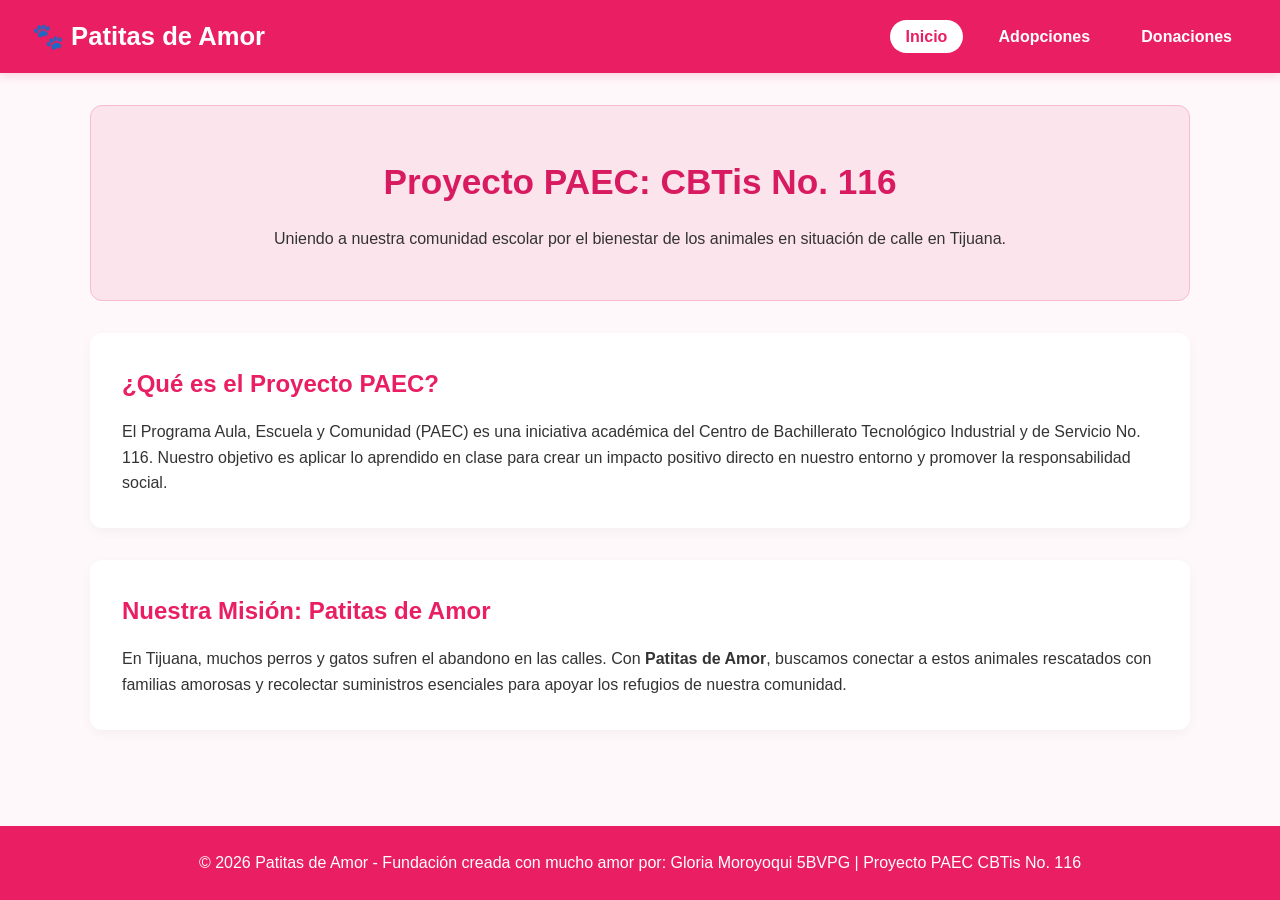
<file: index.html>
<!DOCTYPE html>
<html lang="es">
<head>
    <meta charset="UTF-8">
    <meta name="viewport" content="width=device-width, initial-scale=1.0">
    <title>Patitas de Amor - Inicio</title>
    <!-- Vinculación con la hoja de estilos externa -->
    <link rel="stylesheet" href="estilo.css">
</head>
<body>

    <!-- Cabecera y Menú de Navegación -->
    <header>
        <div class="logo">🐾 Patitas de Amor</div>
        <nav>
            <ul>
                <li><a href="index.html" class="activo">Inicio</a></li>
                <li><a href="adopciones.html">Adopciones</a></li>
                <li><a href="donaciones.html">Donaciones</a></li>
            </ul>
        </nav>
    </header>

    <!-- Contenido Principal -->
    <main>
        <section class="hero">
            <h1>Proyecto PAEC: CBTis No. 116</h1>
            <p>Uniendo a nuestra comunidad escolar por el bienestar de los animales en situación de calle en Tijuana.</p>
        </section>

        <!-- Sección de Información sobre PAEC -->
        <section class="seccion-info">
            <h2>¿Qué es el Proyecto PAEC?</h2>
            <p>El Programa Aula, Escuela y Comunidad (PAEC) es una iniciativa académica del Centro de Bachillerato Tecnológico Industrial y de Servicio No. 116. Nuestro objetivo es aplicar lo aprendido en clase para crear un impacto positivo directo en nuestro entorno y promover la responsabilidad social.</p>
        </section>

        <!-- Misión del Proyecto -->
        <section class="seccion-info">
            <h2>Nuestra Misión: Patitas de Amor</h2>
            <p>En Tijuana, muchos perros y gatos sufren el abandono en las calles. Con <strong>Patitas de Amor</strong>, buscamos conectar a estos animales rescatados con familias amorosas y recolectar suministros esenciales para apoyar los refugios de nuestra comunidad.</p>
        </section>
    </main>

    <!-- Pie de Página -->
    <footer>
        <p>&copy; 2026 Patitas de Amor - Fundación creada con mucho amor por: Gloria Moroyoqui 5BVPG | Proyecto PAEC CBTis No. 116</p>
    </footer>

</body>
</html>
</file>
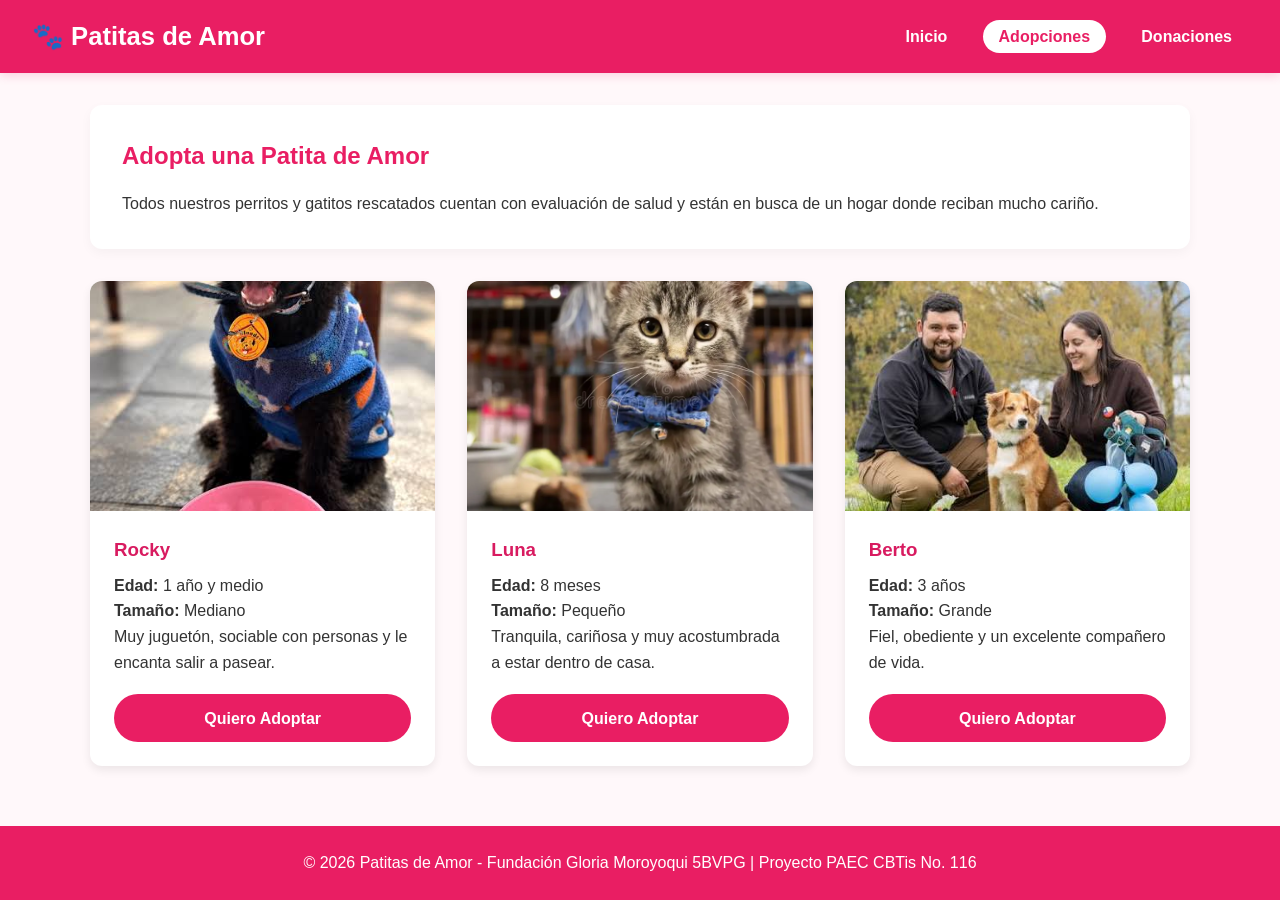
<file: adopciones.html>
<!DOCTYPE html>
<html lang="es">
<head>
    <meta charset="UTF-8">
    <meta name="viewport" content="width=device-width, initial-scale=1.0">
    <title>Patitas de Amor - Adopciones</title>
    <link rel="stylesheet" href="estilo.css">
</head>
<body>

    <!-- Cabecera y Menú de Navegación -->
    <header>
        <div class="logo">🐾 Patitas de Amor</div>
        <nav>
            <ul>
                <li><a href="index.html">Inicio</a></li>
                <li><a href="adopciones.html" class="activo">Adopciones</a></li>
                <li><a href="donaciones.html">Donaciones</a></li>
            </ul>
        </nav>
    </header>

    <!-- Contenido Principal -->
    <main>
        <section class="seccion-info">
            <h2>Adopta una Patita de Amor</h2>
            <p>Todos nuestros perritos y gatitos rescatados cuentan con evaluación de salud y están en busca de un hogar donde reciban mucho cariño.</p>
        </section>

        <!-- Galería de Animales en Adopción -->
        <section class="galeria-adopcion">
            
            <!-- Ficha 1 -->
            <article class="tarjeta-animal">
                <img src="img/perro1.jpg" alt="Perro en adopción llamado Rocky">
                <div class="tarjeta-contenido">
                    <div>
                        <h3>Rocky</h3>
                        <p><strong>Edad:</strong> 1 año y medio</p>
                        <p><strong>Tamaño:</strong> Mediano</p>
                        <p>Muy juguetón, sociable con personas y le encanta salir a pasear.</p>
                    </div>
                    <a href="donaciones.html" class="boton-accion">Quiero Adoptar</a>
                </div>
            </article>

            <!-- Ficha 2 -->
            <article class="tarjeta-animal">
                <img src="img/gato1.jpg" alt="Gato en adopción llamada Luna">
                <div class="tarjeta-contenido">
                    <div>
                        <h3>Luna</h3>
                        <p><strong>Edad:</strong> 8 meses</p>
                        <p><strong>Tamaño:</strong> Pequeño</p>
                        <p>Tranquila, cariñosa y muy acostumbrada a estar dentro de casa.</p>
                    </div>
                    <a href="donaciones.html" class="boton-accion">Quiero Adoptar</a>
                </div>
            </article>

            <!-- Ficha 3 -->
            <article class="tarjeta-animal">
                <img src="img/perro2.jpg" alt="Perro en adopción llamado Berto">
                <div class="tarjeta-contenido">
                    <div>
                        <h3>Berto</h3>
                        <p><strong>Edad:</strong> 3 años</p>
                        <p><strong>Tamaño:</strong> Grande</p>
                        <p>Fiel, obediente y un excelente compañero de vida.</p>
                    </div>
                    <a href="donaciones.html" class="boton-accion">Quiero Adoptar</a>
                </div>
            </article>

        </section>
    </main>

    <!-- Pie de Página -->
    <footer>
        <p>&copy; 2026 Patitas de Amor - Fundación Gloria Moroyoqui 5BVPG | Proyecto PAEC CBTis No. 116</p>
    </footer>

</body>
</html>
</file>
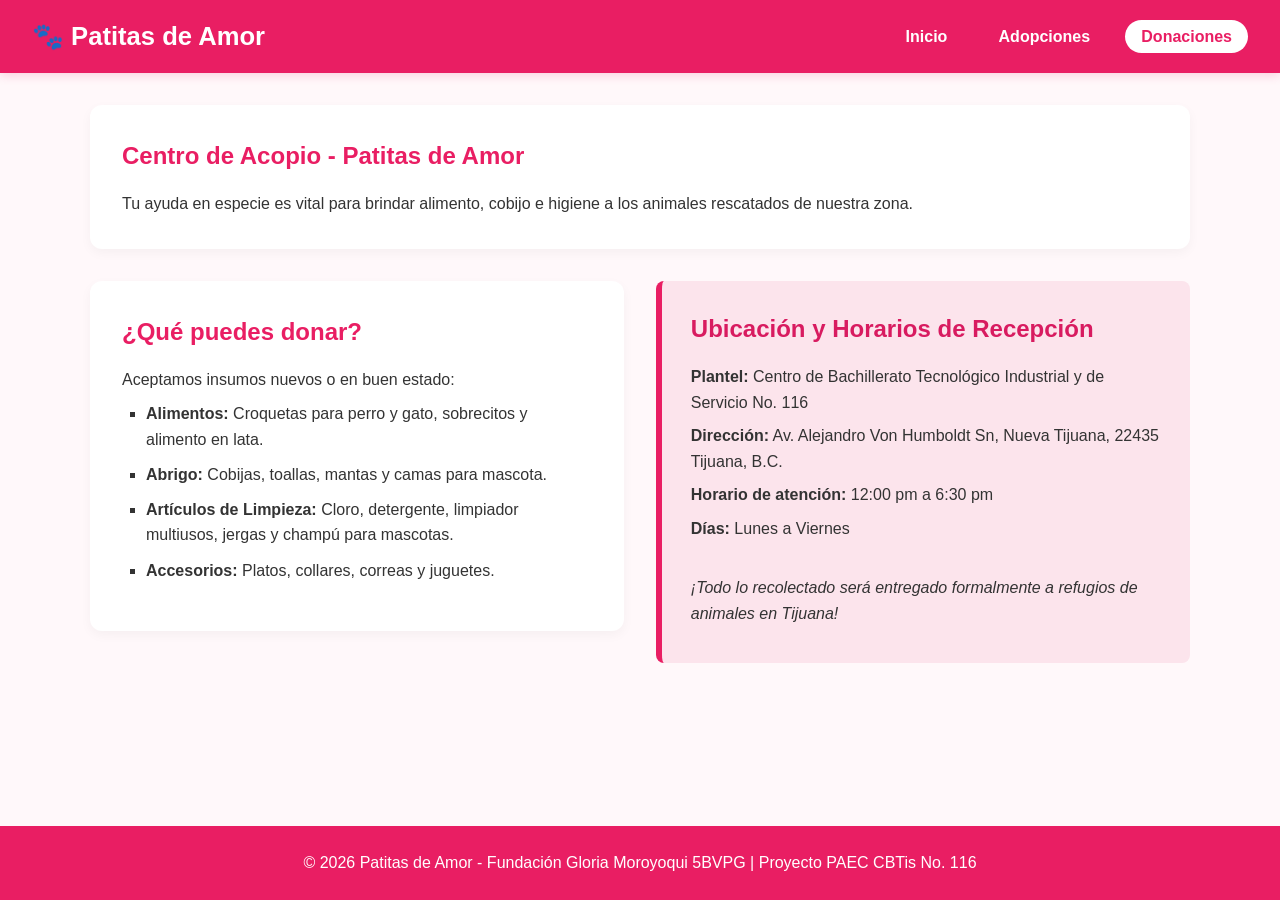
<file: donaciones.html>
<!DOCTYPE html>
<html lang="es">
<head>
    <meta charset="UTF-8">
    <meta name="viewport" content="width=device-width, initial-scale=1.0">
    <title>Patitas de Amor - Donaciones</title>
    <link rel="stylesheet" href="estilo.css">
</head>
<body>

    <!-- Cabecera y Menú de Navegación -->
    <header>
        <div class="logo">🐾 Patitas de Amor</div>
        <nav>
            <ul>
                <li><a href="index.html">Inicio</a></li>
                <li><a href="adopciones.html">Adopciones</a></li>
                <li><a href="donaciones.html" class="activo">Donaciones</a></li>
            </ul>
        </nav>
    </header>

    <!-- Contenido Principal -->
    <main>
        <section class="seccion-info">
            <h2>Centro de Acopio - Patitas de Amor</h2>
            <p>Tu ayuda en especie es vital para brindar alimento, cobijo e higiene a los animales rescatados de nuestra zona.</p>
        </section>

        <div class="contenedor-donaciones">
            
            <!-- Lista de Necesidades -->
            <section class="seccion-info lista-necesidades">
                <h2>¿Qué puedes donar?</h2>
                <p>Aceptamos insumos nuevos o en buen estado:</p>
                <ul>
                    <li><strong>Alimentos:</strong> Croquetas para perro y gato, sobrecitos y alimento en lata.</li>
                    <li><strong>Abrigo:</strong> Cobijas, toallas, mantas y camas para mascota.</li>
                    <li><strong>Artículos de Limpieza:</strong> Cloro, detergente, limpiador multiusos, jergas y champú para mascotas.</li>
                    <li><strong>Accesorios:</strong> Platos, collares, correas y juguetes.</li>
                </ul>
            </section>

            <!-- Información del Centro de Acopio -->
            <section class="info-acopio">
                <h2>Ubicación y Horarios de Recepción</h2>
                <p><strong>Plantel:</strong> Centro de Bachillerato Tecnológico Industrial y de Servicio No. 116</p>
                <p><strong>Dirección:</strong> Av. Alejandro Von Humboldt Sn, Nueva Tijuana, 22435 Tijuana, B.C.</p>
                <p><strong>Horario de atención:</strong> 12:00 pm a 6:30 pm</p>
                <p><strong>Días:</strong> Lunes a Viernes</p>
                <br>
                <p><em>¡Todo lo recolectado será entregado formalmente a refugios de animales en Tijuana!</em></p>
            </section>

        </div>
    </main>

    <!-- Pie de Página -->
    <footer>
        <p>&copy; 2026 Patitas de Amor - Fundación Gloria Moroyoqui 5BVPG | Proyecto PAEC CBTis No. 116</p>
    </footer>

</body>
</html>
</file>
<file: estilo.css>
/* ==========================================
   PROYECTO: Patitas de Amor
   FUNDACIÓN: Gloria Moroyoqui 5BVPG
   PLANTEL: CBTis No. 116
   ========================================== */

* {
  margin: 0;
  padding: 0;
  box-sizing: border-box;
}

body {
  font-family: 'Segoe UI', Tahoma, Geneva, Verdana, sans-serif;
  line-height: 1.6;
  background-color: #FFF8FA;
  color: #333333;
  display: flex;
  flex-direction: column;
  min-height: 100vh;
}

/* --- CABECERA Y NAVEGACIÓN --- */
header {
  background-color: #E91E63;
  color: #ffffff;
  padding: 1rem 2rem;
  display: flex;
  justify-content: space-between;
  align-items: center;
  flex-wrap: wrap;
  box-shadow: 0 2px 10px rgba(233, 30, 99, 0.2);
}

header .logo {
  font-size: 1.6rem;
  font-weight: bold;
}

nav ul {
  display: flex;
  list-style: none;
  gap: 1.2rem;
}

nav a {
  color: #ffffff;
  text-decoration: none;
  font-weight: 600;
  padding: 0.5rem 1rem;
  border-radius: 20px;
  transition: all 0.3s ease;
}

nav a:hover, nav a.activo {
  background-color: #ffffff;
  color: #E91E63;
}

/* --- CONTENIDO PRINCIPAL Y SECCIONES --- */
main {
  flex: 1;
  max-width: 1100px;
  width: 90%;
  margin: 2rem auto;
}

.hero {
  text-align: center;
  padding: 3rem 1.5rem;
  background-color: #FCE4EC;
  border-radius: 12px;
  margin-bottom: 2rem;
  border: 1px solid #F8BBD0;
}

.hero h1 {
  color: #D81B60;
  margin-bottom: 1rem;
  font-size: 2.2rem;
}

.seccion-info {
  background: #ffffff;
  padding: 2rem;
  border-radius: 12px;
  margin-bottom: 2rem;
  box-shadow: 0 4px 12px rgba(0, 0, 0, 0.04);
}

.seccion-info h2 {
  color: #E91E63;
  margin-bottom: 1rem;
}

/* --- GALERÍA DE ADOPCIONES (GRID) --- */
.galeria-adopcion {
  display: grid;
  grid-template-columns: repeat(auto-fit, minmax(280px, 1fr));
  gap: 2rem;
  margin-top: 2rem;
}

.tarjeta-animal {
  background: #ffffff;
  border-radius: 12px;
  overflow: hidden;
  box-shadow: 0 4px 10px rgba(0, 0, 0, 0.08);
  display: flex;
  flex-direction: column;
  transition: transform 0.3s ease;
}

.tarjeta-animal:hover {
  transform: translateY(-5px);
}

.tarjeta-animal img {
  width: 100%;
  height: 230px;
  object-fit: cover;
}

.tarjeta-contenido {
  padding: 1.5rem;
  flex: 1;
  display: flex;
  flex-direction: column;
  justify-content: space-between;
}

.tarjeta-contenido h3 {
  color: #D81B60;
  margin-bottom: 0.5rem;
}

.boton-accion {
  display: inline-block;
  background-color: #E91E63;
  color: #ffffff;
  text-align: center;
  padding: 0.7rem 1.2rem;
  text-decoration: none;
  border-radius: 25px;
  margin-top: 1.2rem;
  font-weight: bold;
  transition: background-color 0.3s ease;
}

.boton-accion:hover {
  background-color: #D81B60;
}

/* --- LISTAS Y SUMINISTROS (DONACIONES) --- */
.contenedor-donaciones {
  display: grid;
  grid-template-columns: repeat(auto-fit, minmax(300px, 1fr));
  gap: 2rem;
}

.lista-necesidades ul {
  list-style-type: square;
  padding-left: 1.5rem;
  margin-top: 0.5rem;
}

.lista-necesidades li {
  margin-bottom: 0.6rem;
}

.info-acopio {
  background-color: #FCE4EC;
  padding: 1.8rem;
  border-left: 6px solid #E91E63;
  border-radius: 8px;
}

.info-acopio h2 {
  color: #D81B60;
  margin-bottom: 1rem;
}

.info-acopio p {
  margin-bottom: 0.5rem;
}

/* --- PIE DE PÁGINA --- */
footer {
  background-color: #E91E63;
  color: #ffffff;
  text-align: center;
  padding: 1.5rem;
  margin-top: auto;
  font-weight: 500;
}
</file>
